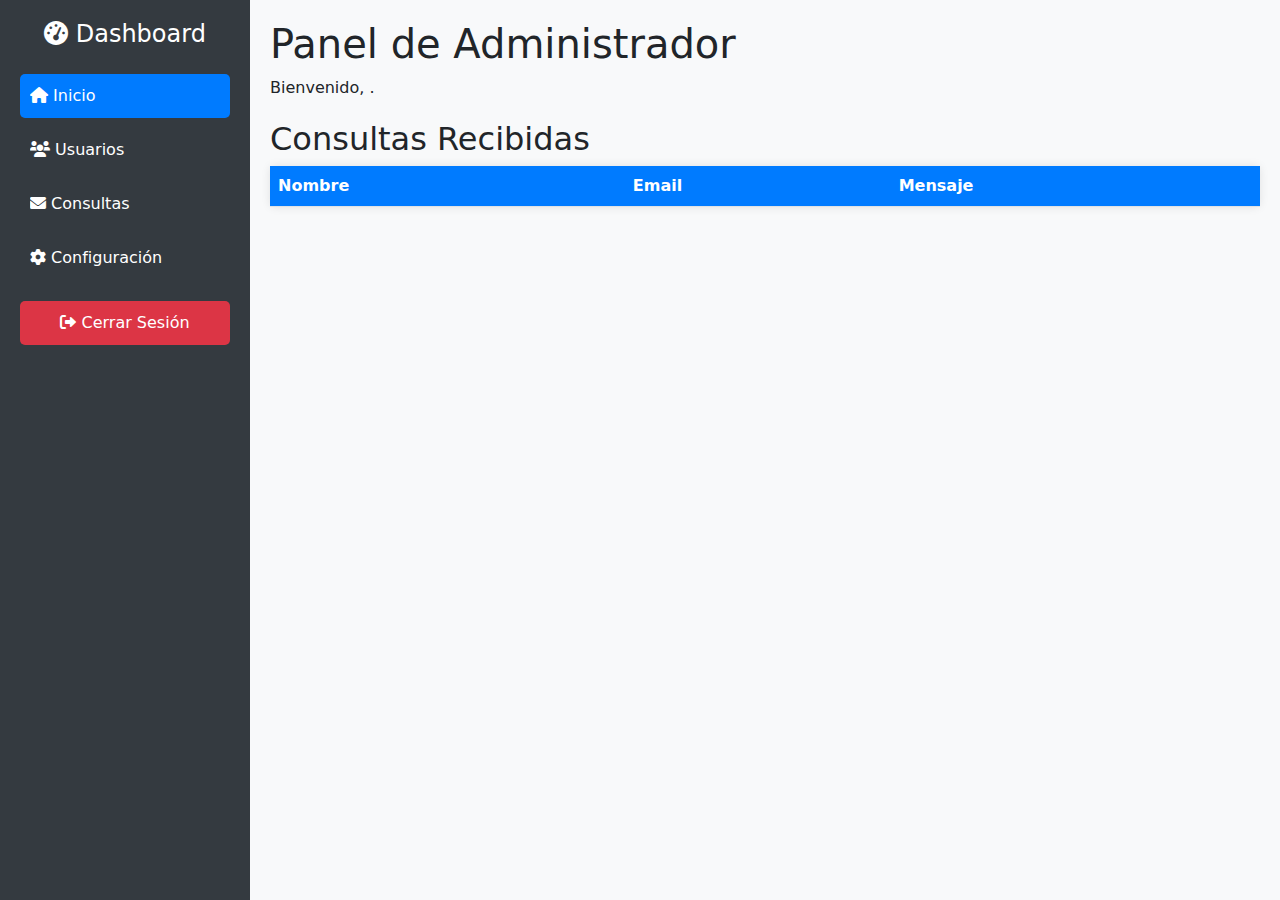
<file: Login/admin.html>
<!DOCTYPE html>
<html lang="es">
<head>
    <meta charset="UTF-8">
    <meta name="viewport" content="width=device-width, initial-scale=1.0">
    <title>Panel de Administrador</title>
    <link href="https://cdn.jsdelivr.net/npm/bootstrap@5.3.0-alpha1/dist/css/bootstrap.min.css" rel="stylesheet">
    <link href="https://cdnjs.cloudflare.com/ajax/libs/font-awesome/6.0.0-beta3/css/all.min.css" rel="stylesheet">
    <style>
        body {
            background-color: #f8f9fa;
        }
        .sidebar {
            height: 100vh;
            width: 250px;
            position: fixed;
            top: 0;
            left: 0;
            background-color: #343a40;
            padding: 20px;
            color: #fff;
        }
        .sidebar h2 {
            font-size: 1.5rem;
            margin-bottom: 20px;
            text-align: center;
        }
        .sidebar .nav-link {
            color: #fff;
            padding: 10px;
            margin: 5px 0;
            border-radius: 5px;
            transition: background 0.3s ease;
        }
        .sidebar .nav-link:hover {
            background-color: #495057;
        }
        .sidebar .nav-link.active {
            background-color: #007bff;
        }
        .main-content {
            margin-left: 250px;
            padding: 20px;
        }
        .header {
            margin-bottom: 20px;
        }
        .table {
            background-color: #fff;
            border-radius: 5px;
            box-shadow: 0 0 10px rgba(0, 0, 0, 0.1);
        }
        .table th {
            background-color: #007bff;
            color: #fff;
        }
        .btn-logout {
            background-color: #dc3545;
            color: #fff;
            border: none;
            padding: 10px;
            border-radius: 5px;
            cursor: pointer;
            transition: background 0.3s ease;
        }
        .btn-logout:hover {
            background-color: #c82333;
        }
    </style>
</head>
<body>
    
    <div class="sidebar">
        <h2><i class="fas fa-tachometer-alt"></i> Dashboard</h2>
        <ul class="nav flex-column">
            <li class="nav-item">
                <a class="nav-link active" href="#"><i class="fas fa-home"></i> Inicio</a>
            </li>
            <li class="nav-item">
                <a class="nav-link" href="#"><i class="fas fa-users"></i> Usuarios</a>
            </li>
            <li class="nav-item">
                <a class="nav-link" href="#"><i class="fas fa-envelope"></i> Consultas</a>
            </li>
            <li class="nav-item">
                <a class="nav-link" href="#"><i class="fas fa-cog"></i> Configuración</a>
            </li>
        </ul>
        <button class="btn btn-logout w-100 mt-3" onclick="logout()"><i class="fas fa-sign-out-alt"></i> Cerrar Sesión</button>
    </div>

    <!-- Contenido principal -->
    <div class="main-content">
        <div class="header">
            <h1>Panel de Administrador</h1>
            <p>Bienvenido, <span id="adminName"></span>.</p>
        </div>
        <div class="content">
            <h2>Consultas Recibidas</h2>
            <table class="table table-hover">
                <thead>
                    <tr>
                        <th>Nombre</th>
                        <th>Email</th>
                        <th>Mensaje</th>
                    </tr>
                </thead>
                <tbody id="consultasTable">
        
                </tbody>
            </table>
        </div>
    </div>

    <script>
        const userData = JSON.parse(localStorage.getItem("userData"));
        document.getElementById("adminName").textContent = userData.nombre;

      
        const consultas = [
            { nombre: "Juan Pérez", email: "juan@example.com", mensaje: "Necesito ayuda con mi cuenta." },
            { nombre: "Ana Gómez", email: "ana@example.com", mensaje: "Problema con el pago." }
        ];

        const tableBody = document.getElementById("consultasTable");
        consultas.forEach(consulta => {
            const row = document.createElement("tr");
            row.innerHTML = `
                <td>${consulta.nombre}</td>
                <td>${consulta.email}</td>
                <td>${consulta.mensaje}</td>
            `;
            tableBody.appendChild(row);
        });

        function logout() {
            localStorage.removeItem("userData");
            window.location.href = "Login.html";
        }
    </script>
</body>
</html>
</file>
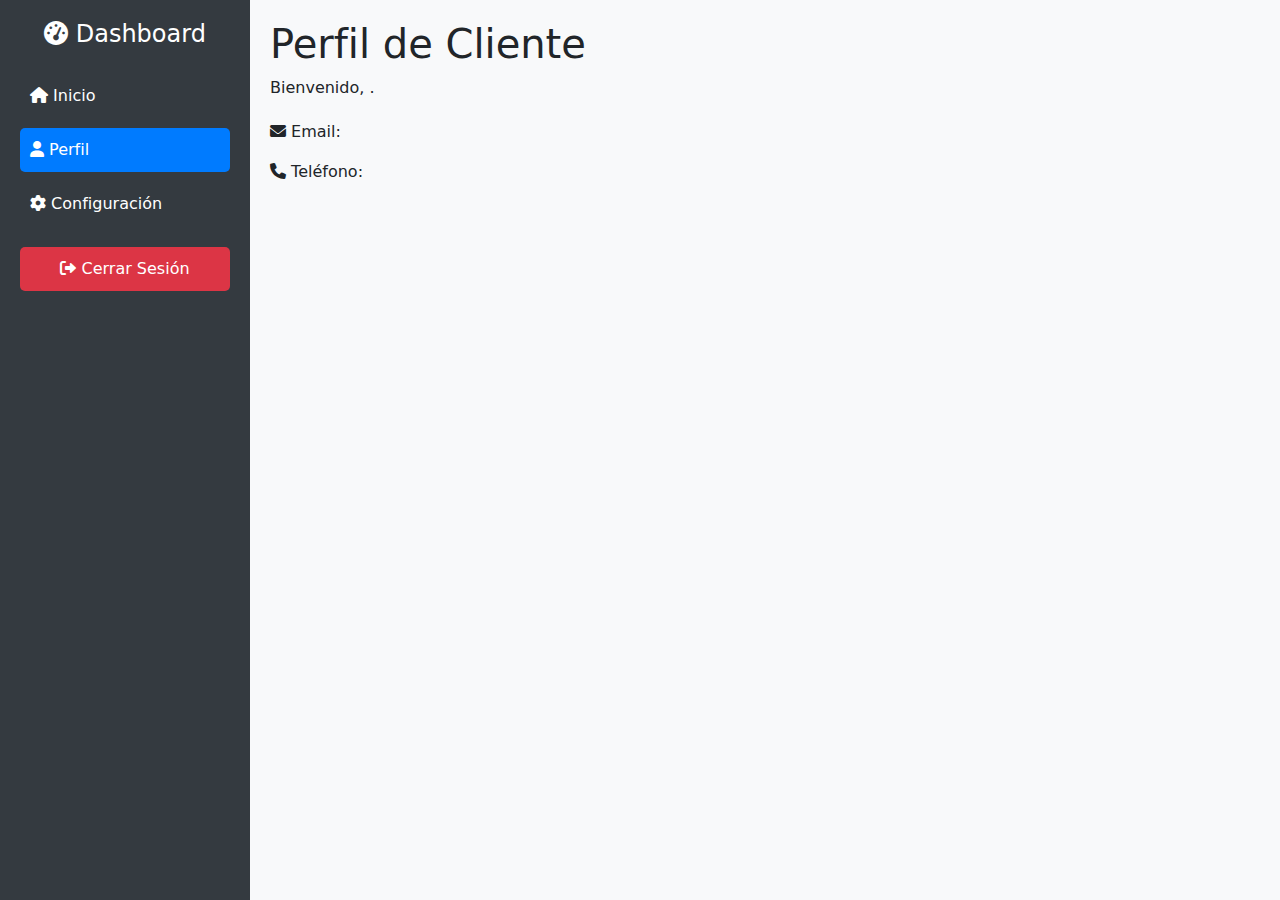
<file: Login/cliente.html>
<!DOCTYPE html>
<html lang="es">
<head>
    <meta charset="UTF-8">
    <meta name="viewport" content="width=device-width, initial-scale=1.0">
    <title>Perfil de Cliente</title>
    <link href="https://cdn.jsdelivr.net/npm/bootstrap@5.3.0-alpha1/dist/css/bootstrap.min.css" rel="stylesheet">
    <link href="https://cdnjs.cloudflare.com/ajax/libs/font-awesome/6.0.0-beta3/css/all.min.css" rel="stylesheet">
    <style>
        body {
            background-color: #f8f9fa;
        }
        .sidebar {
            height: 100vh;
            width: 250px;
            position: fixed;
            top: 0;
            left: 0;
            background-color: #343a40;
            padding: 20px;
            color: #fff;
        }
        .sidebar h2 {
            font-size: 1.5rem;
            margin-bottom: 20px;
            text-align: center;
        }
        .sidebar .nav-link {
            color: #fff;
            padding: 10px;
            margin: 5px 0;
            border-radius: 5px;
            transition: background 0.3s ease;
        }
        .sidebar .nav-link:hover {
            background-color: #495057;
        }
        .sidebar .nav-link.active {
            background-color: #007bff;
        }
        .main-content {
            margin-left: 250px;
            padding: 20px;
        }
        .header {
            margin-bottom: 20px;
        }
        .btn-logout {
            background-color: #dc3545;
            color: #fff;
            border: none;
            padding: 10px;
            border-radius: 5px;
            cursor: pointer;
            transition: background 0.3s ease;
        }
        .btn-logout:hover {
            background-color: #c82333;
        }
    </style>
</head>
<body>
    <div class="sidebar">
        <h2><i class="fas fa-tachometer-alt"></i> Dashboard</h2>
        <ul class="nav flex-column">
            <li class="nav-item">
                <a class="nav-link" href="#"><i class="fas fa-home"></i> Inicio</a>
            </li>
            <li class="nav-item">
                <a class="nav-link active" href="#"><i class="fas fa-user"></i> Perfil</a>
            </li>
            <li class="nav-item">
                <a class="nav-link" href="#"><i class="fas fa-cog"></i> Configuración</a>
            </li>
        </ul>
        <button class="btn btn-logout w-100 mt-3" onclick="logout()"><i class="fas fa-sign-out-alt"></i> Cerrar Sesión</button>
    </div>
    <div class="main-content">
        <div class="header">
            <h1>Perfil de Cliente</h1>
            <p>Bienvenido, <span id="clienteName"></span>.</p>
        </div>
        <div class="content">
            <div class="profile-info">
                <p><i class="fas fa-envelope"></i> Email: <span id="clienteEmail"></span></p>
                <p><i class="fas fa-phone"></i> Teléfono: <span id="clienteTelefono"></span></p>
            </div>
        </div>
    </div>

    <script>
        const userData = JSON.parse(localStorage.getItem("userData"));
        document.getElementById("clienteName").textContent = userData.nombre;
        document.getElementById("clienteEmail").textContent = userData.email;
        document.getElementById("clienteTelefono").textContent = userData.telefono || "No proporcionado";

        function logout() {
            localStorage.removeItem("userData");
            window.location.href = "Login.html";
        }
    </script>
</body>
</html>
</file>
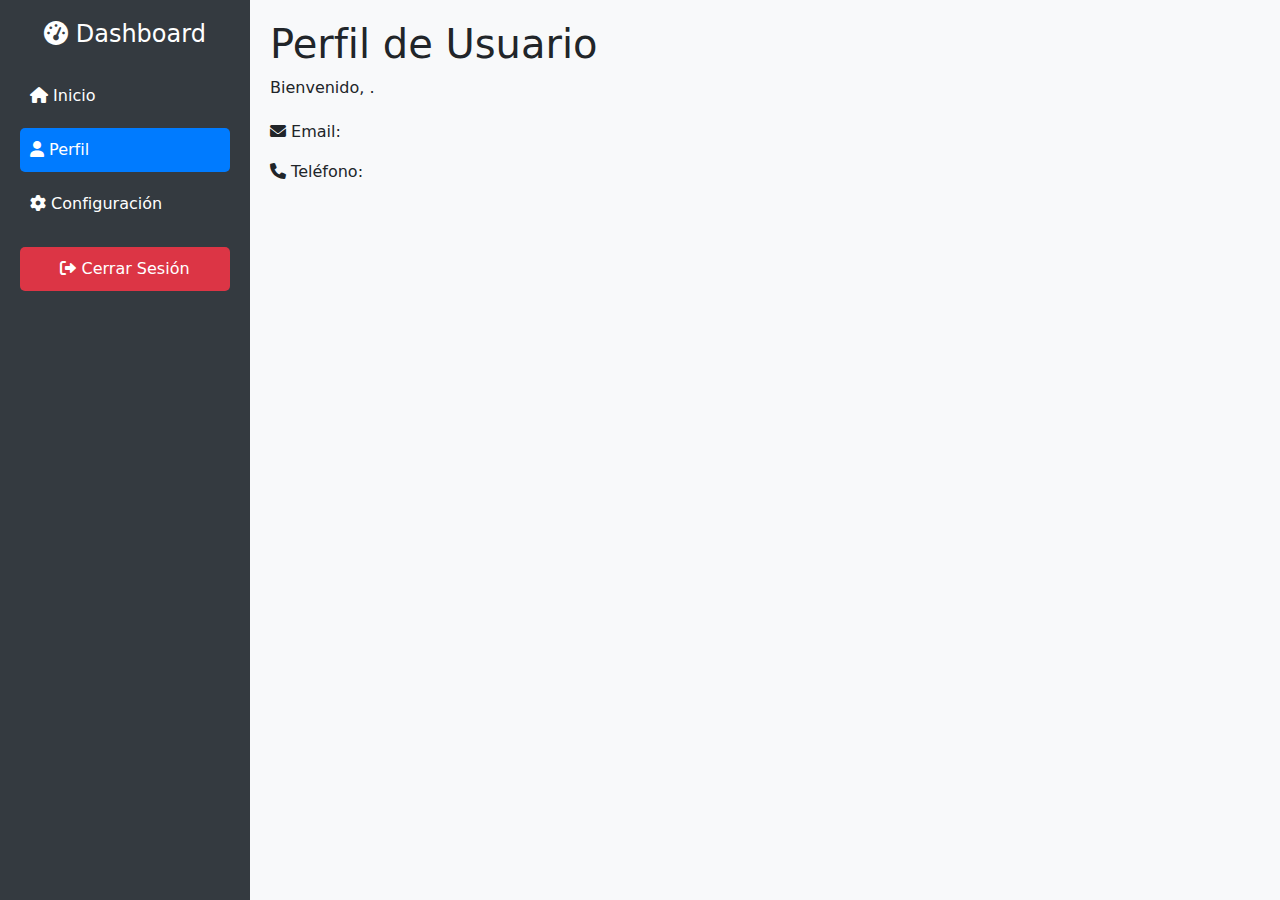
<file: Login/invitado.html>
<!DOCTYPE html>
<html lang="es">
<head>
    <meta charset="UTF-8">
    <meta name="viewport" content="width=device-width, initial-scale=1.0">
    <title>Perfil de Cliente</title>
    <link href="https://cdn.jsdelivr.net/npm/bootstrap@5.3.0-alpha1/dist/css/bootstrap.min.css" rel="stylesheet">
    <link href="https://cdnjs.cloudflare.com/ajax/libs/font-awesome/6.0.0-beta3/css/all.min.css" rel="stylesheet">
    <style>
        body {
            background-color: #f8f9fa;
        }
        .sidebar {
            height: 100vh;
            width: 250px;
            position: fixed;
            top: 0;
            left: 0;
            background-color: #343a40;
            padding: 20px;
            color: #fff;
        }
        .sidebar h2 {
            font-size: 1.5rem;
            margin-bottom: 20px;
            text-align: center;
        }
        .sidebar .nav-link {
            color: #fff;
            padding: 10px;
            margin: 5px 0;
            border-radius: 5px;
            transition: background 0.3s ease;
        }
        .sidebar .nav-link:hover {
            background-color: #495057;
        }
        .sidebar .nav-link.active {
            background-color: #007bff;
        }
        .main-content {
            margin-left: 250px;
            padding: 20px;
        }
        .header {
            margin-bottom: 20px;
        }
        .btn-logout {
            background-color: #dc3545;
            color: #fff;
            border: none;
            padding: 10px;
            border-radius: 5px;
            cursor: pointer;
            transition: background 0.3s ease;
        }
        .btn-logout:hover {
            background-color: #c82333;
        }
    </style>
</head>
<body>
    <div class="sidebar">
        <h2><i class="fas fa-tachometer-alt"></i> Dashboard</h2>
        <ul class="nav flex-column">
            <li class="nav-item">
                <a class="nav-link" href="#"><i class="fas fa-home"></i> Inicio</a>
            </li>
            <li class="nav-item">
                <a class="nav-link active" href="#"><i class="fas fa-user"></i> Perfil</a>
            </li>
            <li class="nav-item">
                <a class="nav-link" href="#"><i class="fas fa-cog"></i> Configuración</a>
            </li>
        </ul>
        <button class="btn btn-logout w-100 mt-3" onclick="logout()"><i class="fas fa-sign-out-alt"></i> Cerrar Sesión</button>
    </div>
    <div class="main-content">
        <div class="header">
            <h1>Perfil de Usuario</h1>
            <p>Bienvenido, <span id="clienteName"></span>.</p>
        </div>
        <div class="content">
            <div class="profile-info">
                <p><i class="fas fa-envelope"></i> Email: <span id="clienteEmail"></span></p>
                <p><i class="fas fa-phone"></i> Teléfono: <span id="clienteTelefono"></span></p>
            </div>
        </div>
    </div>

    <script>
        const userData = JSON.parse(localStorage.getItem("userData"));
        document.getElementById("clienteName").textContent = userData.nombre;
        document.getElementById("clienteEmail").textContent = userData.email;
        document.getElementById("clienteTelefono").textContent = userData.telefono || "No proporcionado";

        function logout() {
            localStorage.removeItem("userData");
            window.location.href = "Login.html";
        }
    </script>
</body>
</html>
</file>
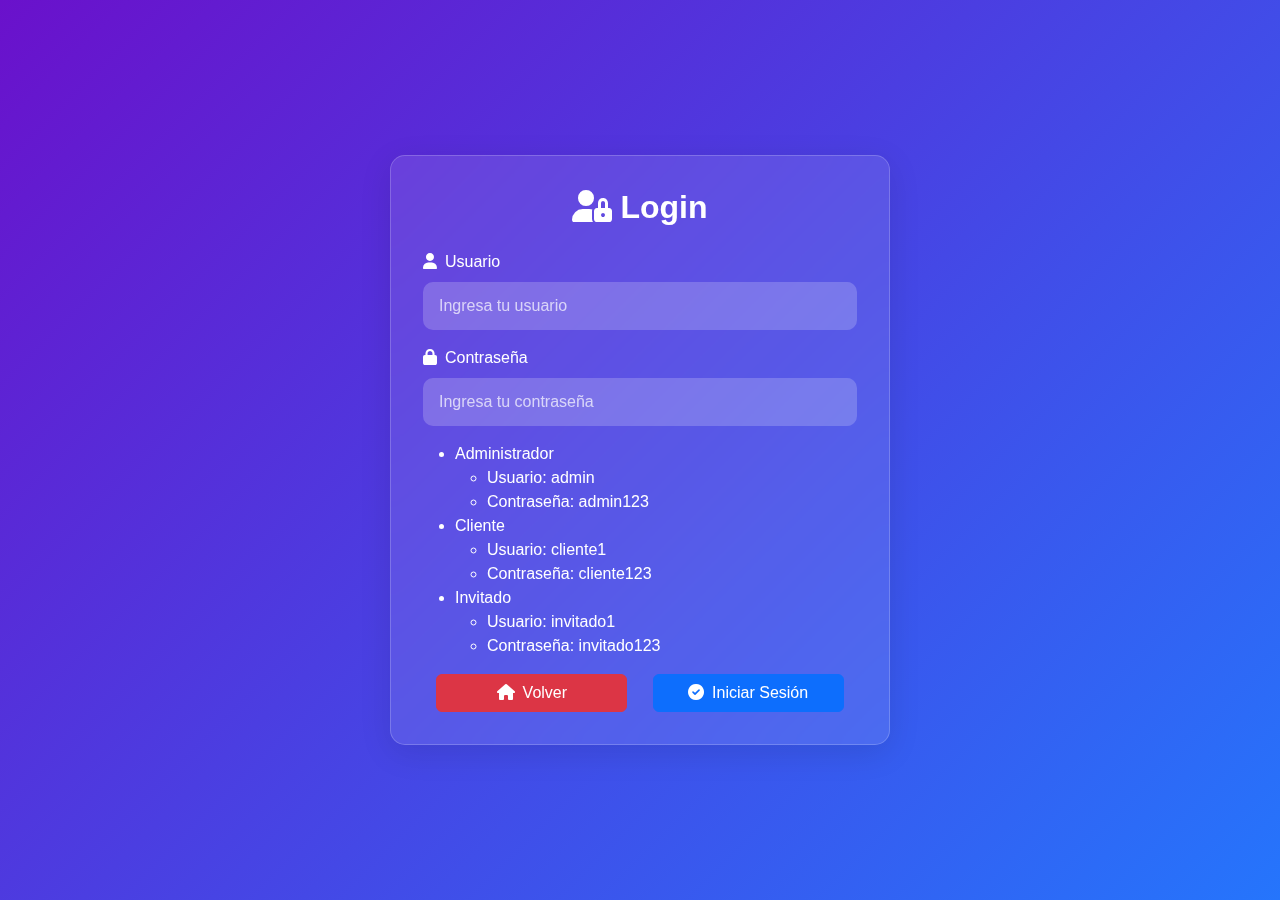
<file: Login/Login.html>
<!DOCTYPE html>
<html lang="es">
<head>
    <meta charset="UTF-8">
    <meta name="viewport" content="width=device-width, initial-scale=1.0">
    <title>Login</title>
    <link href="https://cdn.jsdelivr.net/npm/bootstrap@5.3.0-alpha1/dist/css/bootstrap.min.css" rel="stylesheet">
    <link href="https://cdnjs.cloudflare.com/ajax/libs/font-awesome/6.0.0-beta3/css/all.min.css" rel="stylesheet">
    <link rel="stylesheet" href="styles.css">
</head>
<body>
    <div class="form-container">
        <h2><i class="fas fa-user-lock icon"></i>Login</h2>
        <form id="loginForm">
            <div class="mb-3">
                <label for="usuario" class="form-label"><i class="fas fa-user icon"></i>Usuario</label>
                <input type="text" class="form-control" id="usuario" placeholder="Ingresa tu usuario" required>
            </div>
            <div class="mb-3">
                <label for="clave" class="form-label"><i class="fas fa-lock icon"></i>Contraseña</label>
                <input type="password" class="form-control" id="clave" placeholder="Ingresa tu contraseña" required>
            </div>
            <div class="mb-3 text-white">
                <span>
                    <ul>
                        <li>Administrador
                            <ul>
                                <li>Usuario: admin</li>
                                <li>Contraseña: admin123</li>
                            </ul>
                        </li>
                        <li>Cliente
                            <ul>
                                <li>Usuario: cliente1</li>
                                <li>Contraseña: cliente123</li>
                            </ul>
                        </li>
                        <li>Invitado
                            <ul>
                                <li>Usuario: invitado1</li>
                                <li>Contraseña: invitado123</li>
                            </ul>
                        </li>
                    </ul>
                </span>
            </div>
            <div class="d-flex justify-content-evenly align-items-center row">
                <a href="../index.html" class="btn btn-danger col-5"><i class="fas fa-home icon"></i>Volver</a>
                <button type="submit" class="btn btn-primary col-5"><i class="fas fa-check-circle icon"></i>Iniciar Sesión</button>
            </div>
        </form>
    </div>

    <script src="script.js"></script>
</body>
</html>
</file>
<file: Login/styles.css>
body {
    background: linear-gradient(135deg, #6a11cb, #2575fc);
    min-height: 100vh;
    display: flex;
    align-items: center;
    justify-content: center;
    margin: 0;
    font-family: 'Arial', sans-serif;
}

.form-container {
    background: rgba(255, 255, 255, 0.1);
    backdrop-filter: blur(10px);
    border-radius: 15px;
    padding: 2rem;
    box-shadow: 0 8px 32px rgba(0, 0, 0, 0.1);
    border: 1px solid rgba(255, 255, 255, 0.2);
    max-width: 500px;
    width: 100%;
}

.form-container h2 {
    color: #fff;
    text-align: center;
    margin-bottom: 1.5rem;
    font-weight: bold;
}

.form-container label {
    color: #fff;
    font-weight: 500;
}

.form-container .form-control {
    background: rgba(255, 255, 255, 0.2);
    border: none;
    border-radius: 10px;
    color: #fff;
    padding: 0.75rem 1rem;
    margin-bottom: 1rem;
}

.form-container .form-control::placeholder {
    color: rgba(255, 255, 255, 0.7);
}

.form-container .form-control:focus {
    background: rgba(255, 255, 255, 0.3);
    box-shadow: none;
    border: none;
    color: #fff;
}

.form-container .btn-primary:hover {
    background: #6a11cb;
}

.form-container .icon {
    margin-right: 0.5rem;
    color: #fff;
}
</file>
